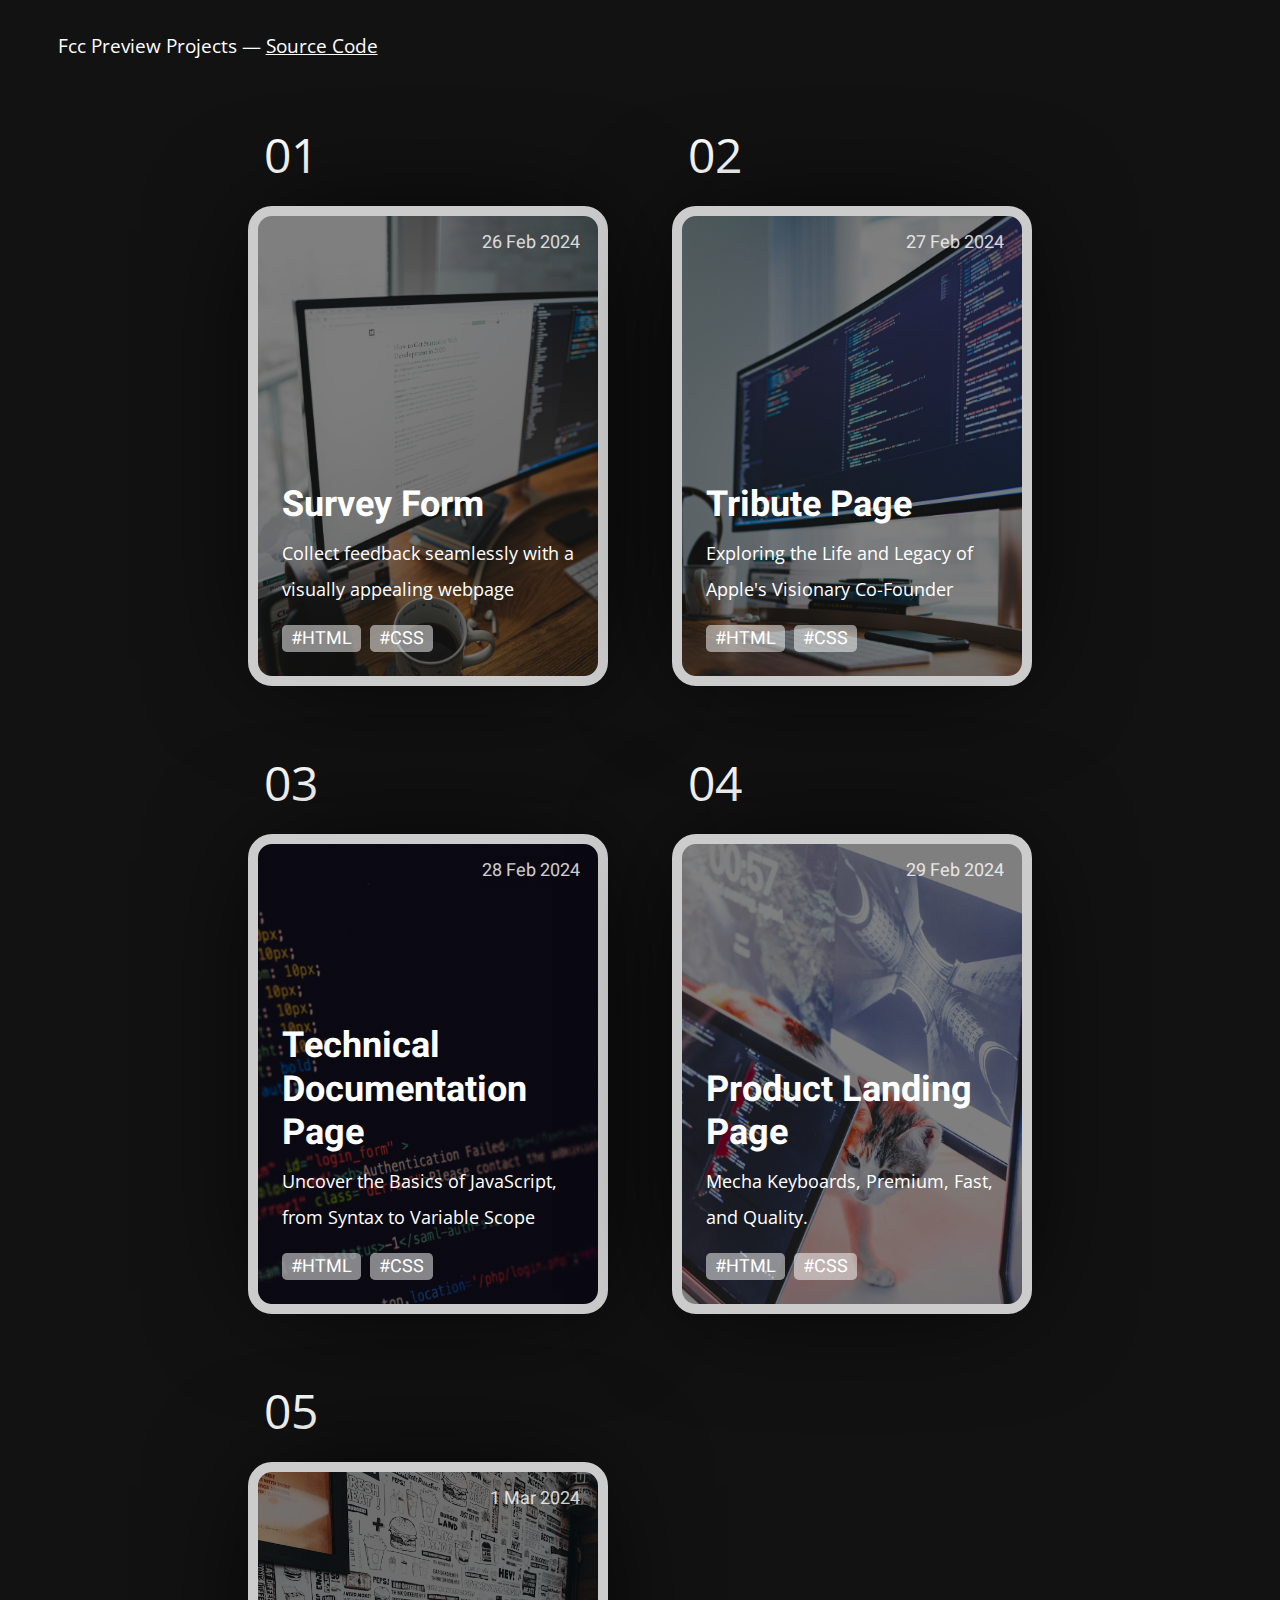
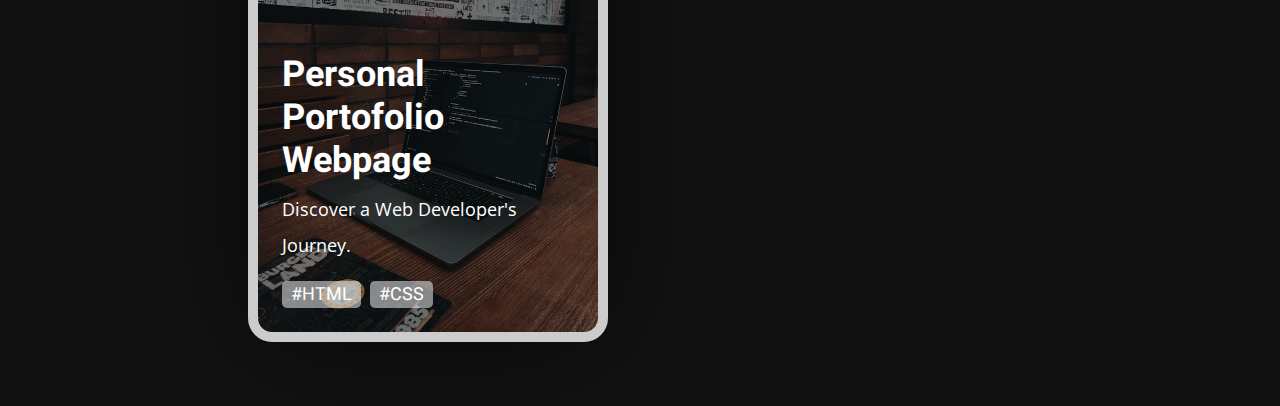
<file: index.html>
<!DOCTYPE html>
<html lang="en">

<head>
  <meta charset="UTF-8">
  <meta name="viewport" content="width=device-width, initial-scale=1.0">
  <meta http-equiv="X-UA-Compatible" content="IE=edge">
  <meta name="description" content="Blog Preview Project">
  <meta name="CCBot" content="nofollow">
  <title>Fcc Project</title>

  <link rel="stylesheet" href="style.css">

  <link rel="icon" href="icons.svg">

</head>

<body>
  <section class="info">
    <h1>Fcc Preview Projects &mdash; <a href="https://github.com/Zevhys/Fcc-Html-Css" target="_blank">Source Code</a>
    </h1>
  </section>
  <section class="cards-wrapper">
    <div class="card-grid-space">
      <div class="num">01</div>
      <a class="card" href="Project/1. Survey Form/index.html" target="_blank" rel="noreferrer noopener"
        style="--bg-img: url('Project/1. Survey Form/img/thumbnail.jpg')">
        <div>
          <h1>Survey Form</h1>
          <p>
            Collect feedback seamlessly with a visually appealing webpage</p>
          <div class="date">26 Feb 2024</div>
          <div class="tags">
            <div class="tag">#HTML</div>
            <div class="tag">#CSS</div>
          </div>
        </div>
      </a>
    </div>
    <div class="card-grid-space">
      <div class="num">02</div>
      <a class="card" href="Project/2. Tribute Page/index.html" target="_blank" rel="noreferrer noopener"
        style="--bg-img: url('Project/2. Tribute Page/img/thumbnail.jpg')">
        <div>
          <h1>Tribute Page</h1>
          <p>Exploring the Life and Legacy of Apple's Visionary Co-Founder</p>
          <div class="date">27 Feb 2024</div>
          <div class="tags">
            <div class="tag">#HTML</div>
            <div class="tag">#CSS</div>
          </div>
        </div>
      </a>
    </div>
    <div class="card-grid-space">
      <div class="num">03</div>
      <a class="card" href="Project/3. Technical Documentation Page/index.html" target="_blank"
        rel="noreferrer noopener" style="--bg-img: url('Project/3. Technical Documentation Page/img/thumbnail.jpg')">
        <div>
          <h1>Technical Documentation Page</h1>
          <p>Uncover the Basics of JavaScript, from Syntax to Variable Scope</p>
          <div class="date">28 Feb 2024</div>
          <div class="tags">
            <div class="tag">#HTML</div>
            <div class="tag">#CSS</div>
          </div>
        </div>
      </a>
    </div>

    <div class="card-grid-space">
      <div class="num">04</div>
      <a class="card" href="Project/4. Product Landing Page/index.html" target="_blank" rel="noreferrer noopener"
        style="--bg-img: url('Project/4. Product Landing Page/img/thumbnail.jpg')">
        <div>
          <h1>Product Landing Page</h1>
          <p>Mecha Keyboards, Premium, Fast, and Quality.
          </p>
          <div class="date">29 Feb 2024</div>
          <div class="tags">
            <div class="tag">#HTML</div>
            <div class="tag">#CSS</div>
          </div>
        </div>
      </a>
    </div>

    <div class="card-grid-space">
      <div class="num">05</div>
      <a class="card" href="Project/5. Personal Portofolio Webpage/index.html" target="_blank" rel="noreferrer noopener"
        style="--bg-img: url('Project/5. Personal Portofolio Webpage/img/thumbnail.jpg')">
        <div>
          <h1>Personal Portofolio Webpage</h1>
          <p>Discover a Web Developer's Journey.</p>
          <div class="date">1 Mar 2024</div>
          <div class="tags">
            <div class="tag">#HTML</div>
            <div class="tag">#CSS</div>
          </div>
        </div>
      </a>
    </div>
  </section>
</body>

</html>
</file>
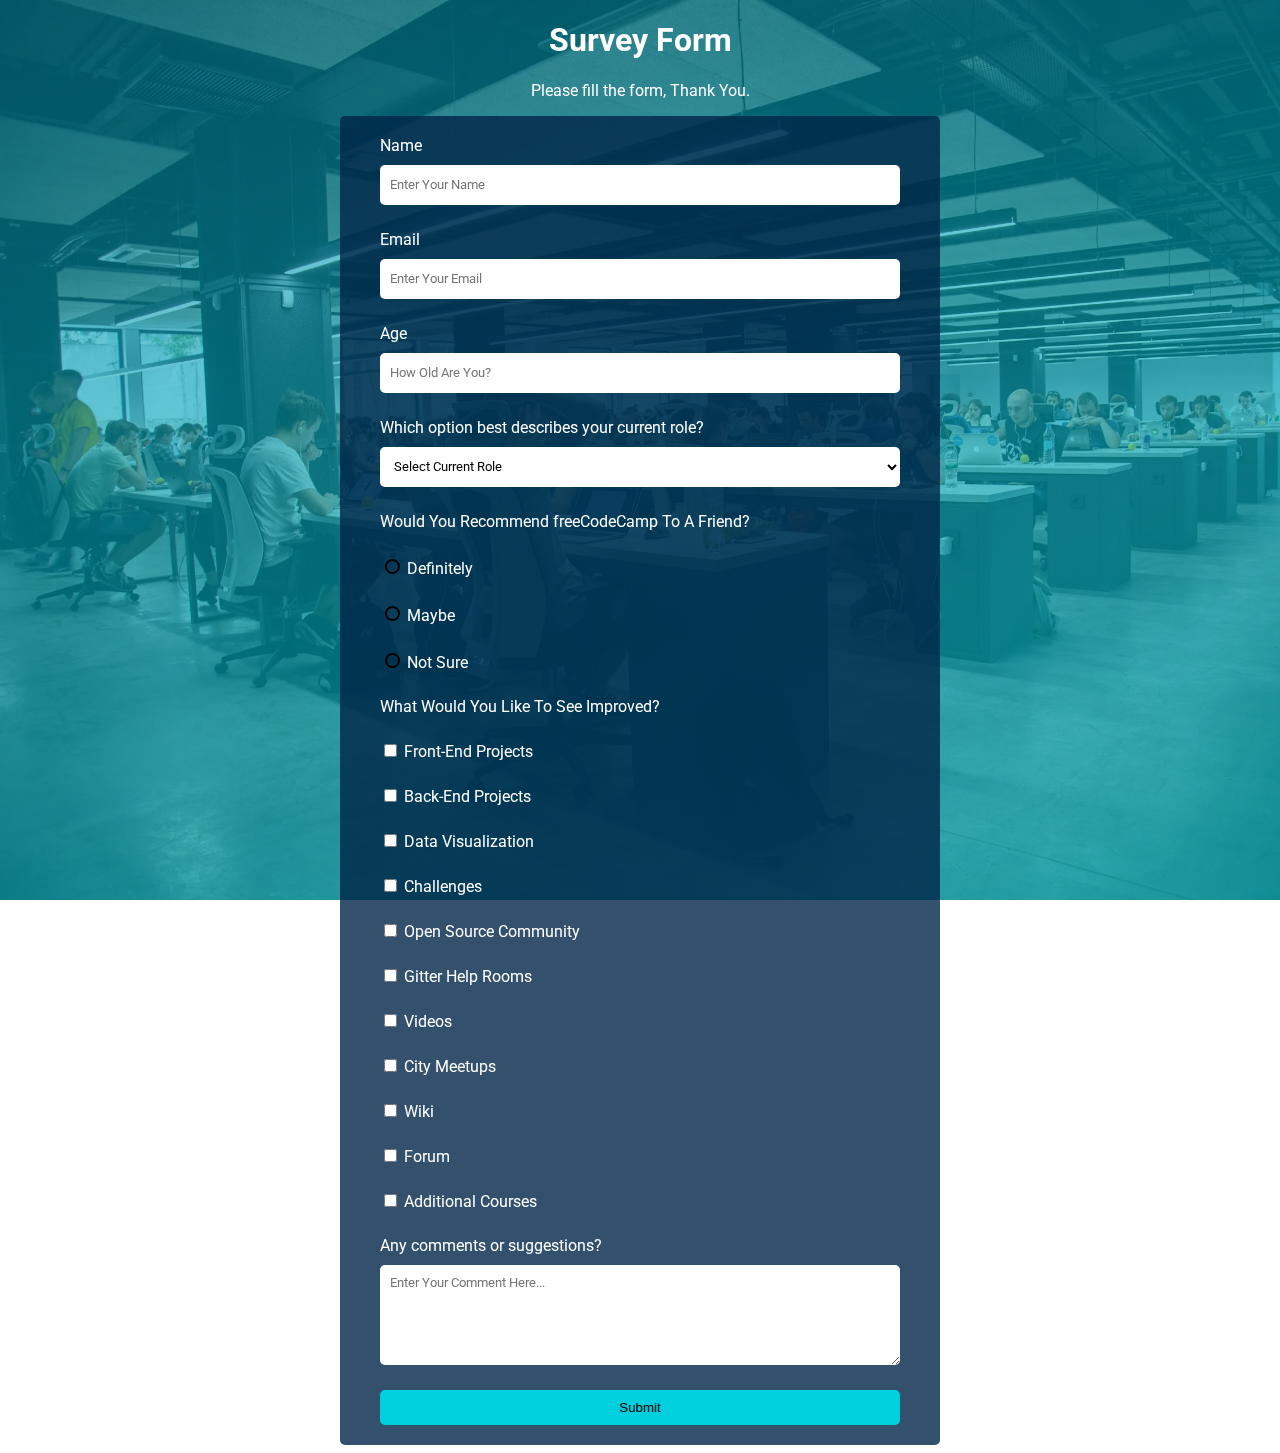
<file: Project/1. Survey Form/index.html>
<!DOCTYPE html>
<html lang="en">

<head>
  <meta charset="UTF-8">
  <meta name="viewport" content="width=device-width, initial-scale=1.0">
  <meta http-equiv="X-UA-Compatible" content="IE=edge">
  <meta name="description" content="Survey Form Website">
  <meta name="CCBot" content="nofollow">
  <title>Survey Form</title>

  <link rel="stylesheet" href="style.css">

  <link rel="icon" href="img/icon.svg">
</head>

<body>
  <h1 id="title">Survey Form</h1>
  <p id="description">Please fill the form, Thank You.</p>

  <form id="survey-form">
    <label for="name" id="name-label">
      Name
      <input type="text" id="name" required maxlength="30" minlength="10" placeholder="Enter Your Name"
        pattern="^([A-Za-z ])(?!\s+$).+" title="Masukkan Pesan yang valid (huruf alfabet dan spasi)" spellcheck="false">
    </label>

    <label for="email" id="email-label">
      Email
      <input type="email" id="email" required maxlength="20" minlength="10" placeholder="Enter Your Email"
        spellcheck="false">
    </label>

    <label for="number" id="number-label">
      Age
      <input type="number" id="number" required min="15" max="50" placeholder="How Old Are You?">
    </label>

    <label for="dropdown" id="dropdown-label">
      Which option best describes your current role?
      <select id="dropdown">
        <option>Select Current Role</option>
        <option>Student</option>
        <option>Full Time Job</option>
        <option>Full Time Learner</option>
        <option>Prefer Not To Say</option>
        <option>Other</option>
      </select>
    </label>

    <label for="suggest" id="suggest-label">
      Would You Recommend freeCodeCamp To A Friend?
    </label>

    <label for="definitely">
      <input type="radio" name="suggest" value="1" checked id="definitely"> Definitely
    </label>
    <label for="maybe">
      <input type="radio" name="suggest" value="2" id="maybe"> Maybe
    </label>
    <label for="not-sure">
      <input type="radio" name="suggest" value="3" id="not-sure"> Not Sure
    </label>

    <label for="improved" id="improved-label">What Would You Like To See Improved?</label>

    <label for="fep">
      <input type="checkbox" value="front-end-projects" id="fep"> Front-End Projects
    </label>
    <label for="bep">
      <input type="checkbox" value="back-end-projects" id="bep"> Back-End Projects
    </label>
    <label for="dv">
      <input type="checkbox" value="data-visualization" id="dv"> Data Visualization
    </label>
    <label for="cs">
      <input type="checkbox" value="challenges" id="cs"> Challenges
    </label>
    <label for="osc">
      <input type="checkbox" value="open-source-community" id="osc"> Open Source Community
    </label>
    <label for="ghr">
      <input type="checkbox" value="gitter-help-rooms" id="ghr"> Gitter Help Rooms
    </label>
    <label for="vs">
      <input type="checkbox" value="videos" id="vs"> Videos
    </label>
    <label for="cm">
      <input type="checkbox" value="city-meetups" id="cm"> City Meetups
    </label>
    <label for="wi">
      <input type="checkbox" value="wiki" id="wi"> Wiki
    </label>
    <label for="fm">
      <input type="checkbox" value="forum" id="fm"> Forum
    </label>
    <label for="ac">
      <input type="checkbox" value="additional-courses" id="ac"> Additional Courses
    </label>

    <label for="comments" id="comments-label">
      Any comments or suggestions?
      <textarea id="comments" cols="30" rows="10" placeholder="Enter Your Comment Here..." required minlength="10"
        maxlength="100" spellcheck="false"></textarea>
    </label>

    <button id="submit" type="submit">Submit</button>
  </form>

  <!-- <script src="https://cdn.freecodecamp.org/testable-projects-fcc/v1/bundle.js"></script> -->
</body>

</html>
</file>
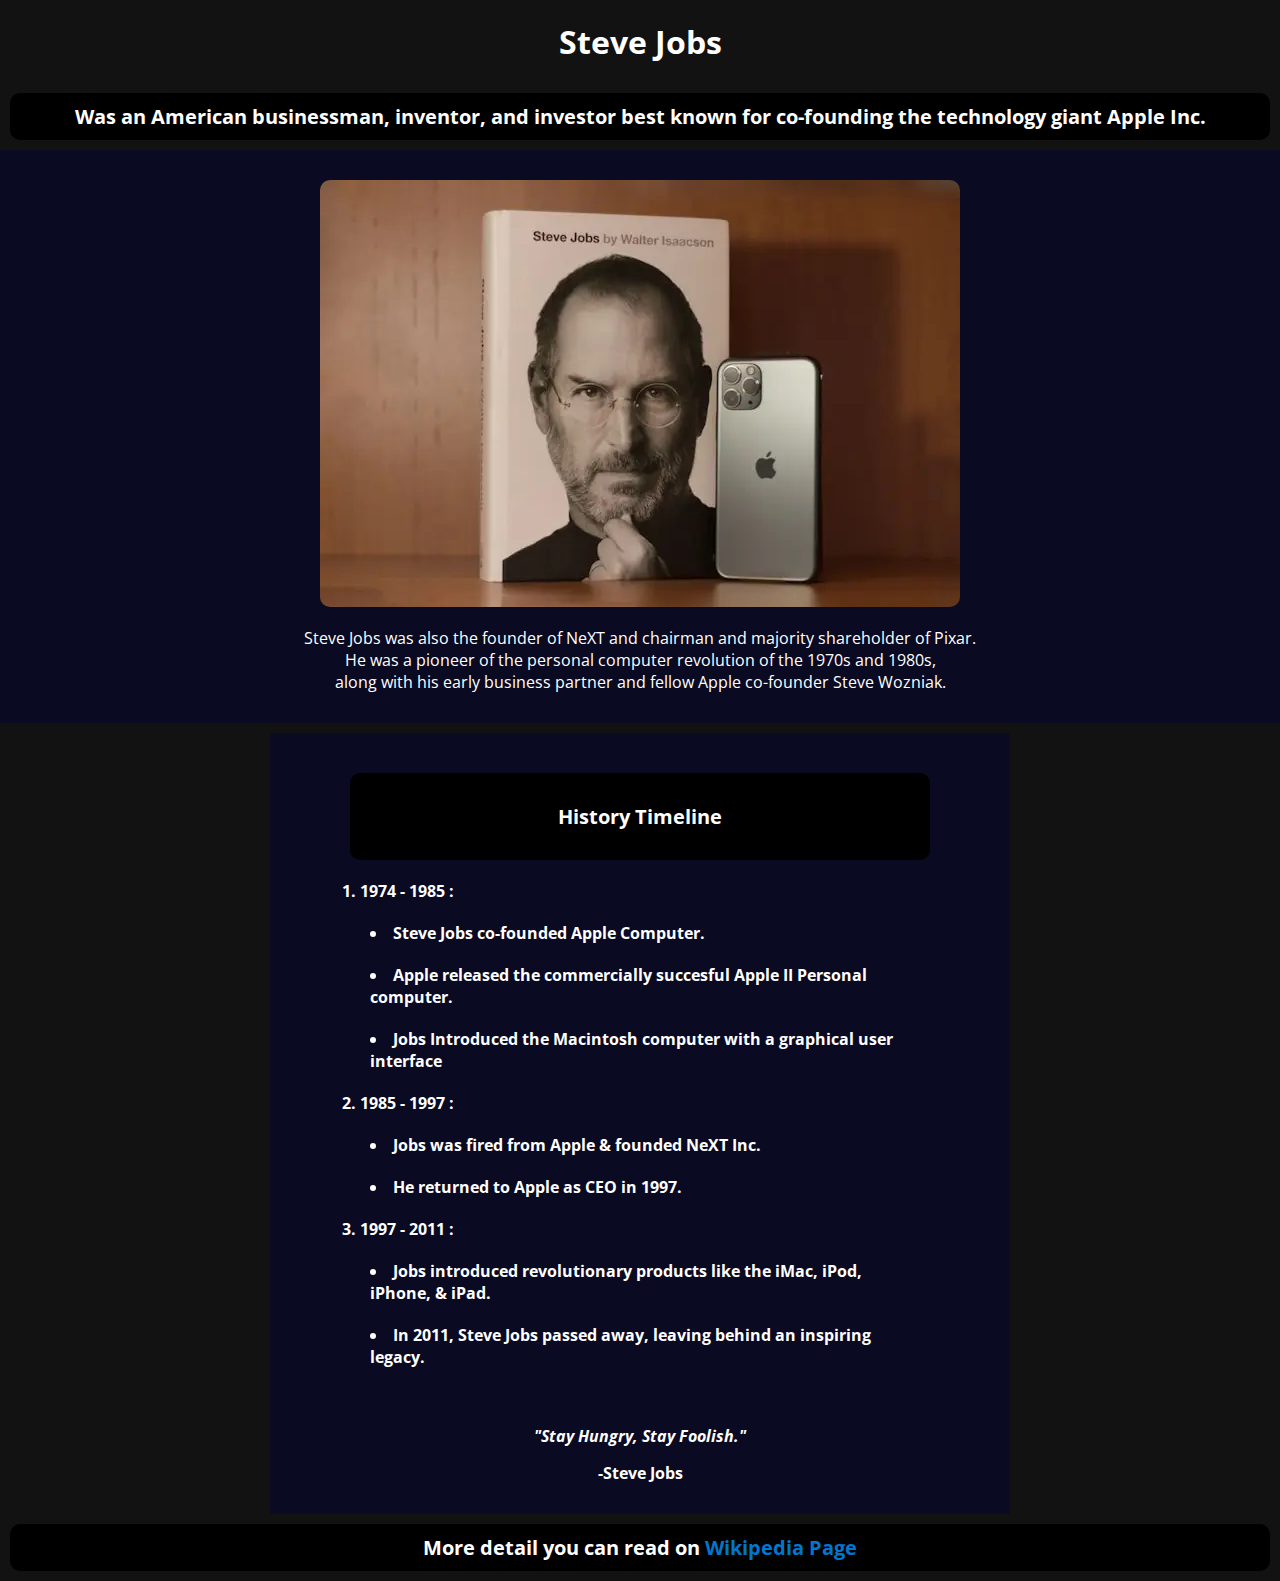
<file: Project/2. Tribute Page/index.html>
<!DOCTYPE html>
<html lang="en">

<head>
  <meta charset="UTF-8">
  <meta name="viewport" content="width=device-width, initial-scale=1.0">
  <meta http-equiv="X-UA-Compatible" content="IE=edge">
  <meta name="description" content="Tribute Page Website">
  <meta name="CCBot" content="nofollow">
  <title>Tribute Page</title>

  <link rel="stylesheet" href="style.css">

  <link rel="icon" href="img/icon.svg">
</head>

<body>
  <main id="main">
    <h1 id="title">Steve Jobs</h1>
    <h2>
      Was an American businessman, inventor, and investor best known for co-founding the technology giant Apple Inc.
    </h2>
    <div class="img-container" id="img-div">
      <img src="img/1.webp" alt="steve-jobs-image" class="sj-img" id="image" title="Steve Jobs">
      <div class="caption" id="img-caption">
        Steve Jobs was
        also the founder of NeXT and chairman and majority shareholder of Pixar. <br> He was a pioneer of the personal
        computer
        revolution of the 1970s and 1980s, <br> along with his early business partner and fellow Apple co-founder Steve
        Wozniak.
      </div>
    </div>
    <div class="life">
      <h2 class="life-header bold">History Timeline</h2>
      <ol>
        <li>
          1974 - 1985 :
          <ul id="tribute-info">
            <li>Steve Jobs co-founded Apple Computer.</li>
            <li>Apple released the commercially succesful Apple II Personal computer.</li>
            <li>Jobs Introduced the Macintosh computer with a graphical user interface</li>
          </ul>
        </li>

        <li>
          1985 - 1997 :
          <ul id="tribute-info">
            <li>Jobs was fired from Apple & founded NeXT Inc.</li>
            <li>He returned to Apple as CEO in 1997.</li>
          </ul>
        </li>

        <li>
          1997 - 2011 :
          <ul id="tribute-info">
            <li>Jobs introduced revolutionary products like the iMac, iPod, iPhone, & iPad.</li>
            <li>In 2011, Steve Jobs passed away, leaving behind an inspiring legacy.</li>
          </ul>
        </li>
      </ol>

      <br>

      <div class="qoute-container">
        <p class="qoute"><b>"Stay Hungry, Stay Foolish."</b></p>
        <p class="qoute-author"><b>-Steve Jobs</b></p>
      </div>
    </div>
    <h2>
      More detail you can read on
      <a href="https://en.m.wikipedia.org/wiki/Steve_Jobs" id="tribute-link" target="_blank">Wikipedia Page</a>
    </h2>
  </main>

  <!-- <script src="https://cdn.freecodecamp.org/testable-projects-fcc/v1/bundle.js"></script> -->
</body>

</html>
</file>
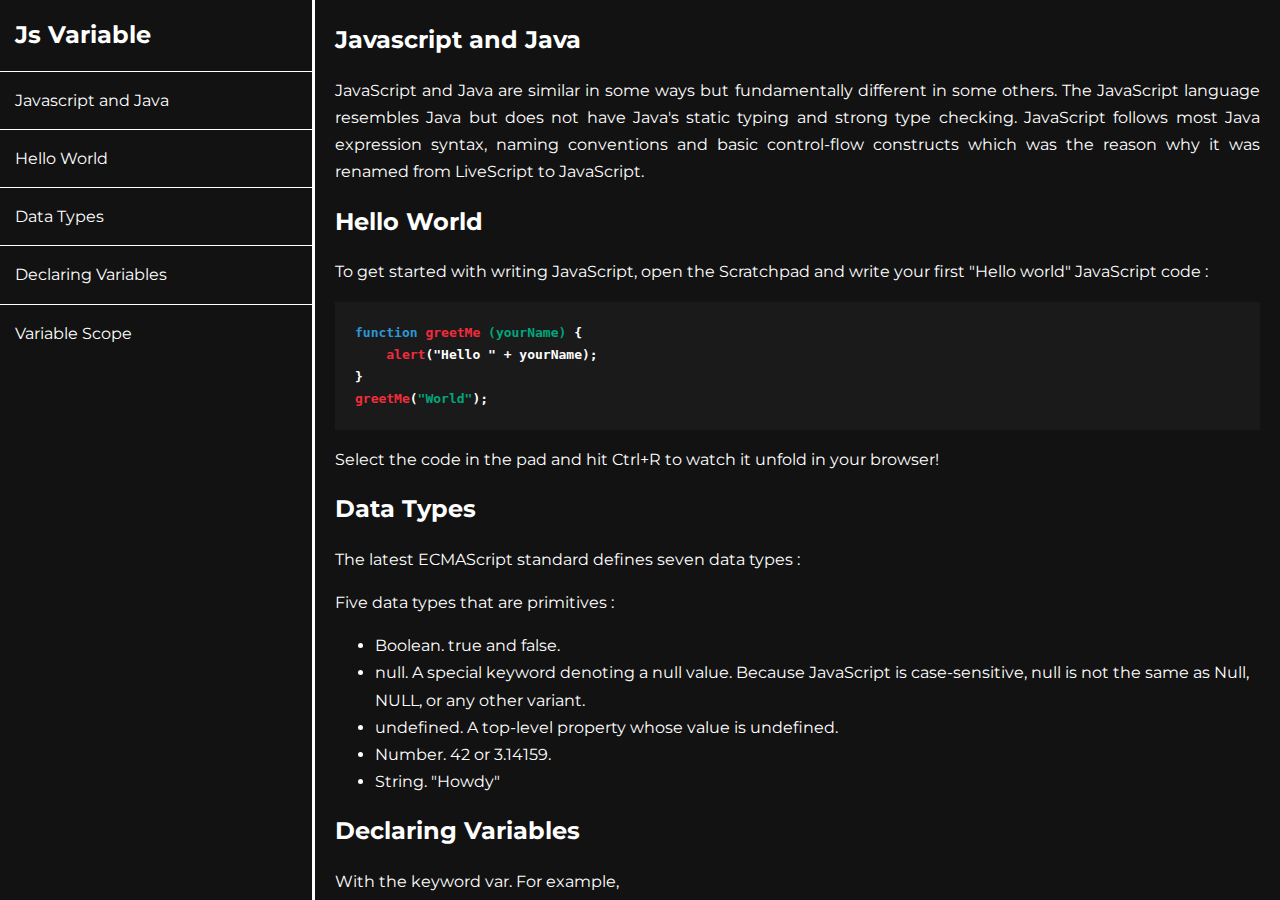
<file: Project/3. Technical Documentation Page/index.html>
<!DOCTYPE html>
<html lang="en">

<head>
  <meta charset="UTF-8">
  <meta name="viewport" content="width=device-width, initial-scale=1.0">
  <meta http-equiv="X-UA-Compatible" content="IE=edge">
  <meta name="description" content="Technical Documentation Page Website">
  <meta name="CCBot" content="nofollow">
  <title>Technical Documentation Page</title>

  <link rel="stylesheet" href="style.css">

  <link rel="icon" href="img/icon.svg">
</head>

<body>
  <nav id="navbar">
    <header>Js Variable</header>
    <a href="#javascript_and_java" class="nav-link">Javascript and Java</a>
    <a href="#hello_world" class="nav-link">Hello World</a>
    <a href="#data_types" class="nav-link">Data Types</a>
    <a href="#declaring_variables" class="nav-link">Declaring Variables</a>
    <a href="#variable_scope" class="nav-link">Variable Scope</a>
  </nav>

  <main id="main-doc">
    <section class="main-section" id="javascript_and_java">
      <header>Javascript and Java</header>
      <p>
        JavaScript and Java are similar in some ways but fundamentally different in some others. The JavaScript language
        resembles Java but does not have Java's static typing and strong type checking. JavaScript follows most Java
        expression
        syntax, naming conventions and basic control-flow constructs which was the reason why it was renamed from
        LiveScript to
        JavaScript.
      </p>
    </section>

    <section class="main-section" id="hello_world">
      <header>Hello World</header>
      <p>
        To get started with writing JavaScript, open the Scratchpad and write your first "Hello world" JavaScript code :
      </p>
      <code>
        <pre>
<span class="sp1">function</span> <span class="sp2">greetMe</span> <span class="sp3">(yourName)</span> { 
    <span class="sp2">alert</span>(<span>"Hello "</span> + yourName); 
}
<span class="sp2">greetMe</span>(<span class="sp3">"World"</span>);
</pre>
      </code>
      <p>
        Select the code in the pad and hit Ctrl+R to watch it unfold in your browser!
      </p>
    </section>

    <section class="main-section" id="data_types">
      <header>Data Types</header>
      <p>
        The latest ECMAScript standard defines seven data types :
      </p>
      <p>Five data types that are primitives :</p>
      <ul>
        <li>Boolean. true and false.</li>
        <li>
          null. A special keyword denoting a null value. Because JavaScript is case-sensitive, null is not the same as
          Null, NULL,
          or any other variant.
        </li>
        <li>undefined. A top-level property whose value is undefined.</li>
        <li>Number. 42 or 3.14159.</li>
        <li>String. "Howdy"</li>
      </ul>
    </section>

    <section class="main-section" id="declaring_variables">
      <header>Declaring Variables</header>
      <p>With the keyword var. For example,</p>
      <code><pre><span class="sp1">var</span> x = <span class="sp4">42</span></pre></code>
      <p>
        This syntax can be used to declare both local and global variables.
      </p>
      <p>By simply assigning it a value. For example,</p>
      <code><pre><span class="sp1">x</span> = <span class="sp4">42</span></pre></code>
    </section>

    <section class="main-section" id="variable_scope">
      <header>Variable Scope</header>
      <p>
        JavaScript before ECMAScript 2015 does not have block statement scope; rather, a variable declared within a
        block is
        local to the function (or global scope) that the block resides within. For example the following code will log
        5,
        because the scope of x is the function (or global context) within which x is declared, not the block, which in
        this case
        is an if statement.
      </p>
      <code><pre><span class="sp1">if</span> (<span class="sp1">true</span>) {
    <span class="sp1">var</span> x = <span class="sp4">5</span>; 
} 
<span class="sp4">console</span>.<span class="sp2">log</span>(x); <span class="sp5">// 5</span></pre></code>
      <p>
        This behavior changes, when using the let declaration introduced in ECMAScript 2015.
      </p>
      <code>
<pre>
<span class="sp1">if</span> (<span class="sp1">true</span>) {
    <span class="sp1">let</span> y = <span class="sp4">5</span>;
}
<span class="sp4">console</span>.<span class="sp2">log</span>(y); <span class="sp5">// y not defined</span>
</pre>
    </code>
    </section>
  </main>

  <!-- <script src="https://cdn.freecodecamp.org/testable-projects-fcc/v1/bundle.js"></script> -->
</body>

</html>
</file>
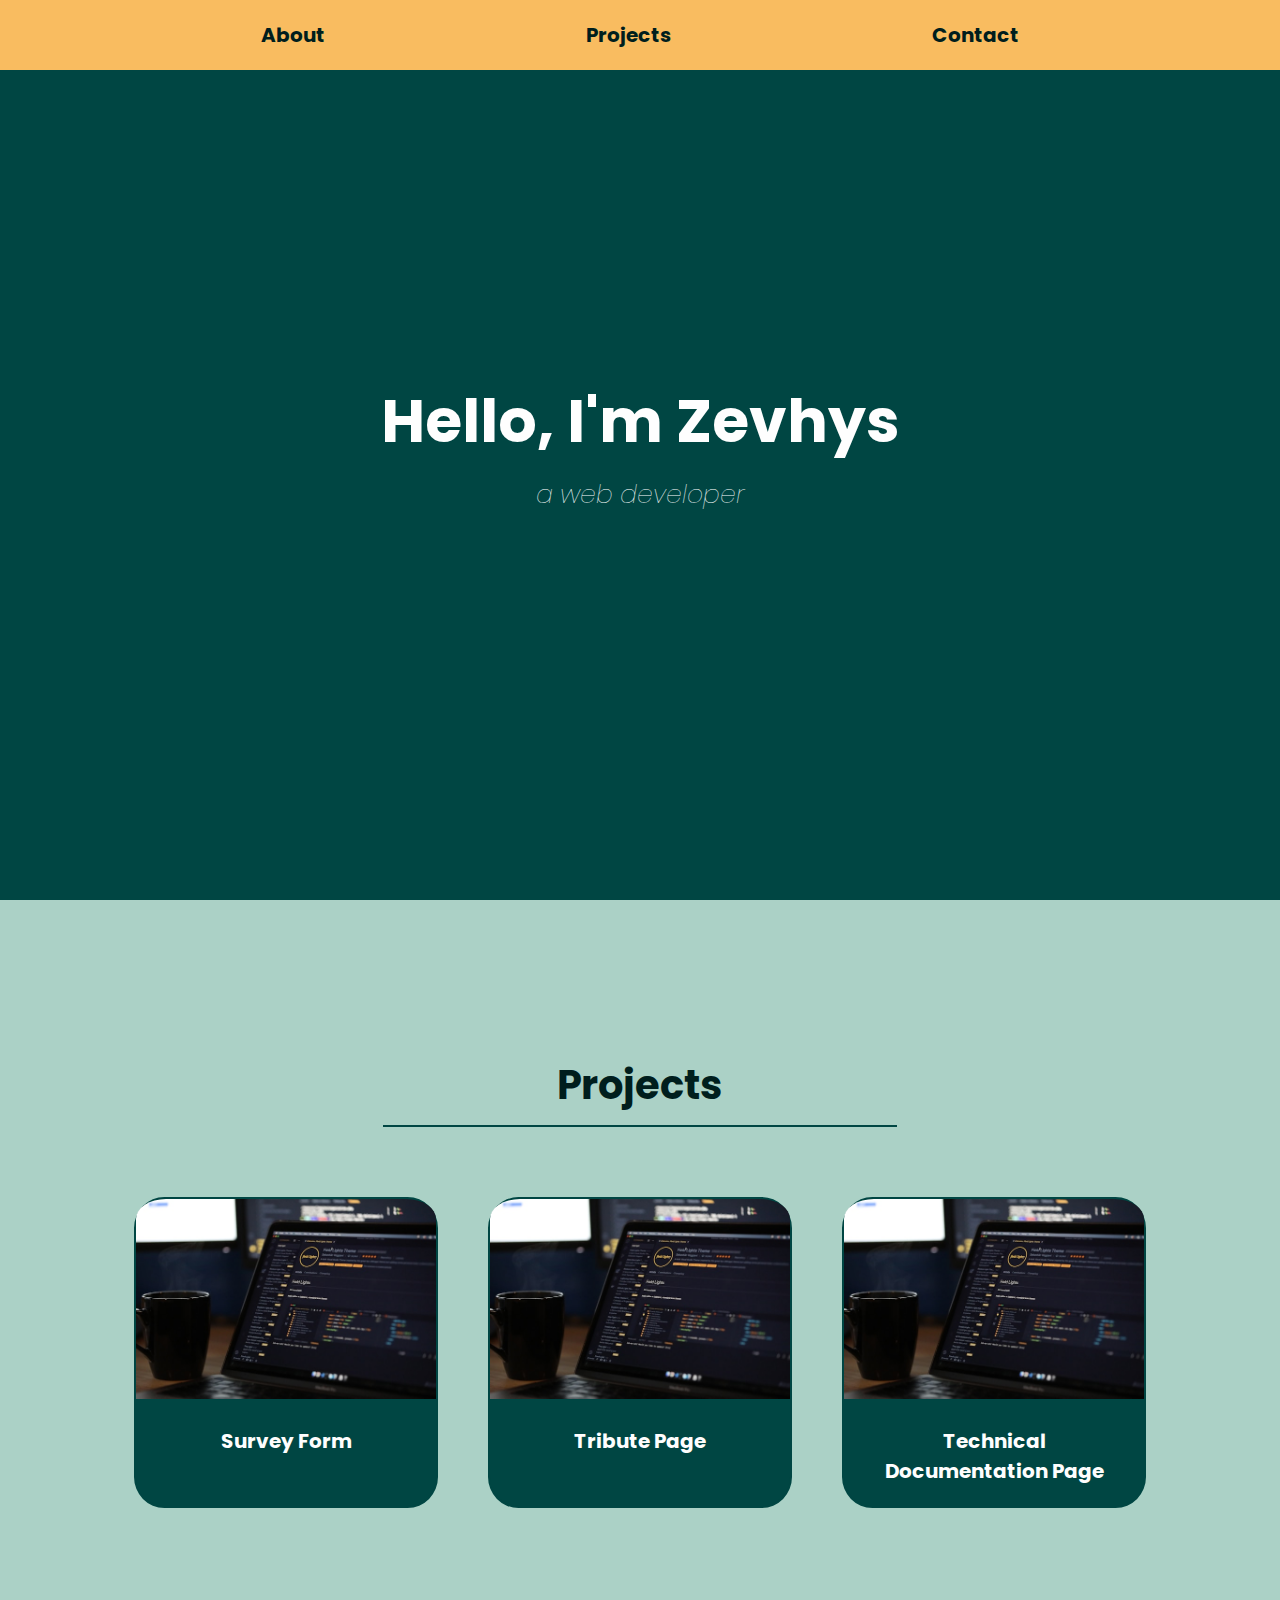
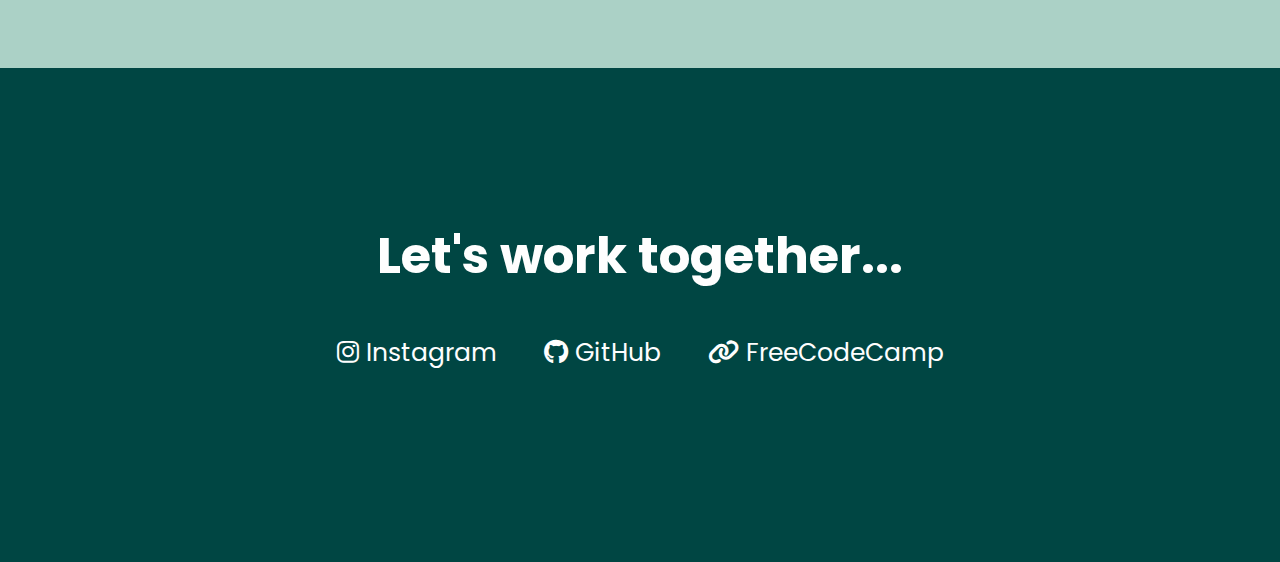
<file: Project/5. Personal Portofolio Webpage/index.html>
<!DOCTYPE html>
<html lang="en">

<head>
  <meta charset="UTF-8">
  <meta name="viewport" content="width=device-width, initial-scale=1.0">
  <meta http-equiv="X-UA-Compatible" content="IE=edge">
  <meta name="description" content="Personal Portofolio Webpage Website">
  <meta name="CCBot" content="nofollow">
  <title>Personal Portofolio Webpage</title>

  <link rel="stylesheet" href="https://cdnjs.cloudflare.com/ajax/libs/font-awesome/6.4.2/css/all.min.css">

  <link rel="stylesheet" href="style.css">

  <link rel="icon" href="img/icon.svg">
</head>

<body>
  <header>
    <nav id="navbar">
      <a class="nav-items" href="#welcome-section">About</a>
      <a class="nav-items" href="#projects">Projects</a>
      <a class="nav-items" href="#contact">Contact</a>
    </nav>
  </header>

  <section id="welcome-section">
    <h1>Hello, I'm Zevhys</h1>
    <p>a web developer</p>
  </section>

  <section id="projects">
    <h2>Projects</h2>
    <hr>

    <div class="project-container">
      <div class="project-tile">
        <a class="project-link" href="/1. Survey Form/index.html" target="_blank">
          <img class="project-image" src="img/project.jpg" alt="Survey Form Project Fcc">
          <div class="project-name">Survey Form</div>
        </a>
      </div>

      <div class="project-tile">
        <a class="project-link" href="/2. Tribute Page/index.html" target="_blank">
          <img class="project-image" src="img/project.jpg" alt="Tribute Page Project Fcc">
          <div class="project-name">Tribute Page</div>
        </a>
      </div>

      <div class="project-tile">
        <a class="project-link" href="/3. Technical Documentation Page/index.html" target="_blank">
          <img class="project-image" src="img/project.jpg" alt="Product Page Project ffc">
          <div class="project-name">Technical Documentation Page</div>
        </a>
      </div>
    </div>
  </section>

  <section id="contact">
    <h2>Let's work together...</h2>
    <div class="contact-container">
      <a id="youtube-link" href="www.freecodecamp.org" target="_blank">
        <i class="fa-brands fa-instagram"></i>
        Instagram
      </a>
      <a id="github-link" href="www.freecodecamp.org" target="_blank">
        <i class="fa-brands fa-github"></i>
        GitHub
      </a>
      <a id="profile-link" href="www.freecodecamp.org" target="_blank">
        <i class="fa-solid fa-link"></i>
        FreeCodeCamp
      </a>
    </div>
  </section>

  <!-- <script src="https://cdn.freecodecamp.org/testable-projects-fcc/v1/bundle.js"></script> -->
</body>

</html>
</file>
<file: style.css>
@import url("https://fonts.googleapis.com/css?family=Heebo:400,700|Open+Sans:400,700");

:root {
  --color: #3c3163;
  --transition-time: 0.5s;
}

* {
  box-sizing: border-box;
}

html {
  color-scheme: only dark !important;
}

body {
  margin: 0;
  min-height: 100vh;
  font-family: "Open Sans";
}

a {
  color: inherit;
}

.cards-wrapper {
  display: grid;
  justify-content: center;
  align-items: center;
  grid-template-columns: 1fr 1fr 1fr;
  grid-gap: 4rem;
  padding: 4rem;
  margin: 0 auto;
  width: max-content;
}

.card {
  font-family: "Heebo";
  --bg-filter-opacity: 0.5;
  background-image: linear-gradient(rgba(0, 0, 0, var(--bg-filter-opacity)), rgba(0, 0, 0, var(--bg-filter-opacity))), var(--bg-img);
  height: 20em;
  width: 15em;
  font-size: 1.5em;
  color: white;
  border-radius: 1em;
  padding: 1em;
  display: flex;
  align-items: flex-end;
  background-size: cover;
  background-position: center;
  box-shadow: 0 0 5em -1em black;
  transition: all, var(--transition-time);
  position: relative;
  overflow: hidden;
  border: 10px solid #ccc;
  text-decoration: none;
}

.card:hover {
  transform: rotate(0);
}

.card h1 {
  margin: 0;
  font-size: 1.5em;
  line-height: 1.2em;
}

.card p {
  font-size: 0.75em;
  font-family: "Open Sans";
  margin-top: 0.5em;
  line-height: 2em;
}

.card .tags {
  display: flex;
}

.card .tags .tag {
  font-size: 0.75em;
  background: rgba(255, 255, 255, 0.5);
  border-radius: 0.3rem;
  padding: 0 0.5em;
  margin-right: 0.5em;
  line-height: 1.5em;
  transition: all, var(--transition-time);
}

.card:hover .tags .tag {
  background: var(--color);
  color: white;
}

.card .date {
  position: absolute;
  top: 0;
  right: 0;
  font-size: 0.75em;
  padding: 1em;
  line-height: 1em;
  opacity: 0.8;
}

.card:before,
.card:after {
  content: "";
  transform: scale(0);
  transform-origin: top left;
  border-radius: 50%;
  position: absolute;
  left: -50%;
  top: -50%;
  z-index: -5;
  transition: all, var(--transition-time);
  transition-timing-function: ease-in-out;
}

.card:before {
  background: #ddd;
  width: 250%;
  height: 250%;
}

.card:after {
  background: white;
  width: 200%;
  height: 200%;
}

.card:hover {
  color: var(--color);
}

.card:hover:before,
.card:hover:after {
  transform: scale(1);
}

.card-grid-space .num {
  font-size: 3em;
  margin-bottom: 1.2rem;
  margin-left: 1rem;
}

.info {
  font-size: 1.2em;
  display: flex;
  padding: 1em 3em;
  height: 3em;
}

.info img {
  height: 3em;
  margin-right: 0.5em;
}

.info h1 {
  font-size: 1em;
  font-weight: normal;
}

/* MEDIA QUERIES */
@media screen and (max-width: 1285px) {
  .cards-wrapper {
    grid-template-columns: 1fr 1fr;
  }
}

@media screen and (max-width: 900px) {
  .cards-wrapper {
    grid-template-columns: 1fr;
  }

  .info {
    justify-content: center;
  }

  .card-grid-space .num {
    margin-left: 0;
    text-align: center;
  }
}

@media screen and (max-width: 500px) {
  .cards-wrapper {
    padding: 4rem 2rem;
  }

  .card {
    max-width: calc(100vw - 4rem);
  }
}

@media screen and (max-width: 450px) {
  .info {
    display: block;
    text-align: center;
  }

  .info h1 {
    margin: 0;
  }
}
</file>
<file: Project/1. Survey Form/style.css>
@import url("https://fonts.googleapis.com/css2?family=Roboto:wght@100;300;400;700&display=swap");

* {
  box-sizing: border-box;
}

body::before {
  content: "";
  position: fixed;
  top: 0;
  left: 0;
  width: 100%;
  height: 100%;
  background-image: linear-gradient(344deg, rgba(0, 208, 221, 0.6) 0%, rgba(0, 138, 166, 0.6) 100%), url(img/bg1.webp);
  background-size: cover;
  z-index: -1;
}

body {
  font-family: "Roboto", sans-serif;
  min-height: 1000px;
}

h1,
p {
  text-align: center;
  color: white;
}

form {
  max-width: 600px;
  background: rgba(0, 37, 71, 0.8);
  margin: 0 auto;
  padding: 20px 40px;
  color: white;
  border-radius: 5px;
}

label {
  display: block;
  margin-bottom: 25px;
  color: #fff;
}

input[type="text"],
input[type="email"],
input[type="number"],
select,
textarea {
  display: block;
  margin-top: 10px;
  height: 40px;
  width: 100%;
  border-radius: 5px;
  border: 0;
  padding: 10px;
  font-family: inherit;
  color: #000;
  background-color: #fff;
}

input:focus {
  outline: 3px solid black;
}

select:focus {
  outline: 3px solid black;
}

input[type="radio"] {
  appearance: none;
  width: 15px;
  height: 15px;
  border: 2px solid black;
  border-radius: 55%;
}

input[type="radio"]::before {
  content: "";
  display: block;
  border-radius: 55%;
  position: absolute;
  top: 50%;
  left: 50%;
  transform: translate(-50%, -50%);
}

input[type="radio"]:focus::before {
  width: 10px;
  height: 10px;
}

textarea:focus {
  outline: 3px solid #000;
}

textarea {
  height: 100px;
}

button {
  width: 100%;
  height: 35px;
  background-color: rgb(0, 208, 221);
  border: 0;
  border-radius: 5px;
  cursor: pointer;
  color: #000;
}
</file>
<file: Project/2. Tribute Page/style.css>
@import url("https://fonts.googleapis.com/css2?family=Open+Sans:ital,wght@0,300..800;1,300..800&display=swap");

* {
  padding: 0;
  margin: 0;
}

html {
  color-scheme: only dark !important;
}

body {
  font-family: "Open Sans", sans-serif;
  color: black;
  text-align: center;
}

h1 {
  padding: 20px;
  color: white;
}

h2 {
  font-size: 20px;
  background-color: black;
  margin: 10px;
  padding: 10px;
  color: white;
  border-radius: 10px;
}

.img-container {
  margin: auto;
  padding: 30px;
  background-color: #0a0a23;
  color: white;
}

.sj-img {
  object-fit: contain;
  border-radius: 10px;
  max-width: 100%;
  display: block;
  height: auto;
  margin: auto;
}

.caption {
  margin-top: 20px;
}

.life {
  text-align: left;
  padding: 30px 70px;
  max-width: 600px;
  margin: 10px auto;
  background-color: #0a0a23;
  color: white;
}

.life-header {
  text-align: center;
  font-size: 20px;
  padding: 30px;
}

ul {
  list-style: inside;
  margin-left: -10px;
  text-align: left;
}

ol {
  font-weight: bold;
}

li {
  margin: 20px;
}

.qoute {
  margin: 15px 15px !important;
  text-align: center;
  font-style: italic;
}

.qoute-author {
  text-align: center;
}

a {
  color: #0077cc;
  text-decoration: none;
}
</file>
<file: Project/3. Technical Documentation Page/style.css>
@import url("https://fonts.googleapis.com/css2?family=Montserrat:ital,wght@0,100..900;1,100..900&display=swap");

* {
  box-sizing: border-box;
  scroll-behavior: smooth;
}

html {
  color-scheme: only dark !important;
}

body {
  font-family: "Montserrat", sans-serif;
  display: flex;
  line-height: 1.7;
  margin: 0;
  padding: 0;
  color: #fff;
}

p {
  text-align: justify;
}

main header,
nav header {
  font-weight: 700;
  font-size: 1.5em;
}

nav {
  border-right: 3px solid;
  width: 1000px;
}

nav header {
  padding: 15px;
  color: #fff;
}

nav a {
  display: block;
  border-top: 1px solid;
  padding: 15px;
  text-decoration: none;
  color: #fff;
}

nav a:hover {
  background-color: #4b2cd2;
}

main {
  padding: 20px;
  height: 100vh;
  overflow-y: scroll;
  padding-bottom: 500px;
}

code pre {
  background-color: #1a1a1a;
  padding: 20px;
  color: white;
  font-family: monospace;
  text-align: justify;
  font-weight: bold;
}

.sp1 {
  color: #2e95d3;
}

.sp2 {
  color: #f22c3d;
}

.sp3 {
  color: #00a67d;
}

.sp4 {
  color: #df3079;
}

.sp5 {
  color: #868686;
}

@media (max-width: 576px) {
  body {
    flex-direction: column;
  }

  nav {
    border-bottom: 3px solid;
    overflow-y: scroll;
    height: 300px;
  }

  main {
    overflow-y: unset;
  }
}
</file>
<file: Project/5. Personal Portofolio Webpage/style.css>
@import url("https://fonts.googleapis.com/css2?family=Poppins:wght@300;400;700&display=swap");

html {
  /* color-scheme: only dark !important; */
  scroll-behavior: smooth;
}

:root {
  --yellow: #f9bc60;
  --dark-green: #004643;
  --light-green: #abd1c6;
  --dark-text: #001e1d;
  --light-text: #fefefe;
}

body {
  font-family: "Poppins", sans-serif;
  background: var(--dark-green);
  color: var(--dark-text);
  margin: 0;
  padding: 0;
  text-align: center;
}

a {
  text-decoration: none;
}

#navbar {
  background-color: var(--yellow);
  display: flex;
  justify-content: space-evenly;
  position: fixed;
  top: 0;
  padding: 20px 0;
  width: 100%;
}

#navbar a {
  color: var(--dark-text);
  font-size: 20px;
  font-weight: bold;
}

#welcome-section {
  height: 100vh;
  display: flex;
  flex-direction: column;
  justify-content: center;
  align-items: center;
  color: var(--light-text);
}

h1 {
  margin: 0;
  font-size: 60px;
}

#welcome-section p {
  margin: 10px;
  font-size: 25px;
  font-style: italic;
  font-weight: 100;
}

#projects {
  background: var(--light-green);
  color: var(--dark-text);
  padding: 150px 0;
}

#projects h2 {
  font-size: 40px;
  text-align: center;
  margin: 5px;
}

hr {
  width: 40%;
  margin: 10px auto;
  color: var(--dark-text);
  margin-bottom: 60px;
  border: 1px solid var(--dark-green);
}

.project-container {
  display: flex;
  justify-content: center;
  flex-wrap: wrap;
}

.project-tile {
  width: 300px;
  margin: 10px 25px;
  background-color: var(--dark-green);
  border: 2.5px solid var(--dark-green);
  border-radius: 10%;
}

.project-image {
  width: 100%;
  border-radius: 10% 10% 0 0;
}

.project-name {
  color: var(--light-text);
  font-weight: bold;
  font-size: 20px;
  padding: 20px;
  text-align: center;
}

#show-all-link {
  color: var(--dark-text);
  width: 120px;
  margin: 50px auto 0 auto;
  padding: 15px;
  background-color: var(--yellow);
  text-align: center;
}

#contact {
  display: flex;
  flex-direction: column;
  align-items: center;
  padding: 150px 0;
  color: var(--light-text);
}

#contact h2 {
  font-size: 50px;
  margin: 0;
}

#contact p {
  font-size: 20px;
  font-weight: 100;
  font-style: italic;
}

.contact-container {
  margin: 40px;
}

.contact-container a {
  color: var(--light-text);
  margin: 0 20px;
  font-size: 25px;
}

/* MEDIA QUERIES */

@media only screen and (max-width: 600px) {
  #navbar {
    flex-direction: column;
    align-items: center;
  }

  #navbar a {
    margin: 5px 0;
  }

  #projects h2 {
    font-size: 30px;
  }

  .project-container {
    flex-direction: column;
    align-items: center;
  }

  .contact-container {
    display: flex;
    flex-direction: column;
    align-items: center;
  }

  .contact-container a {
    margin-bottom: 25px;
  }
}
</file>
